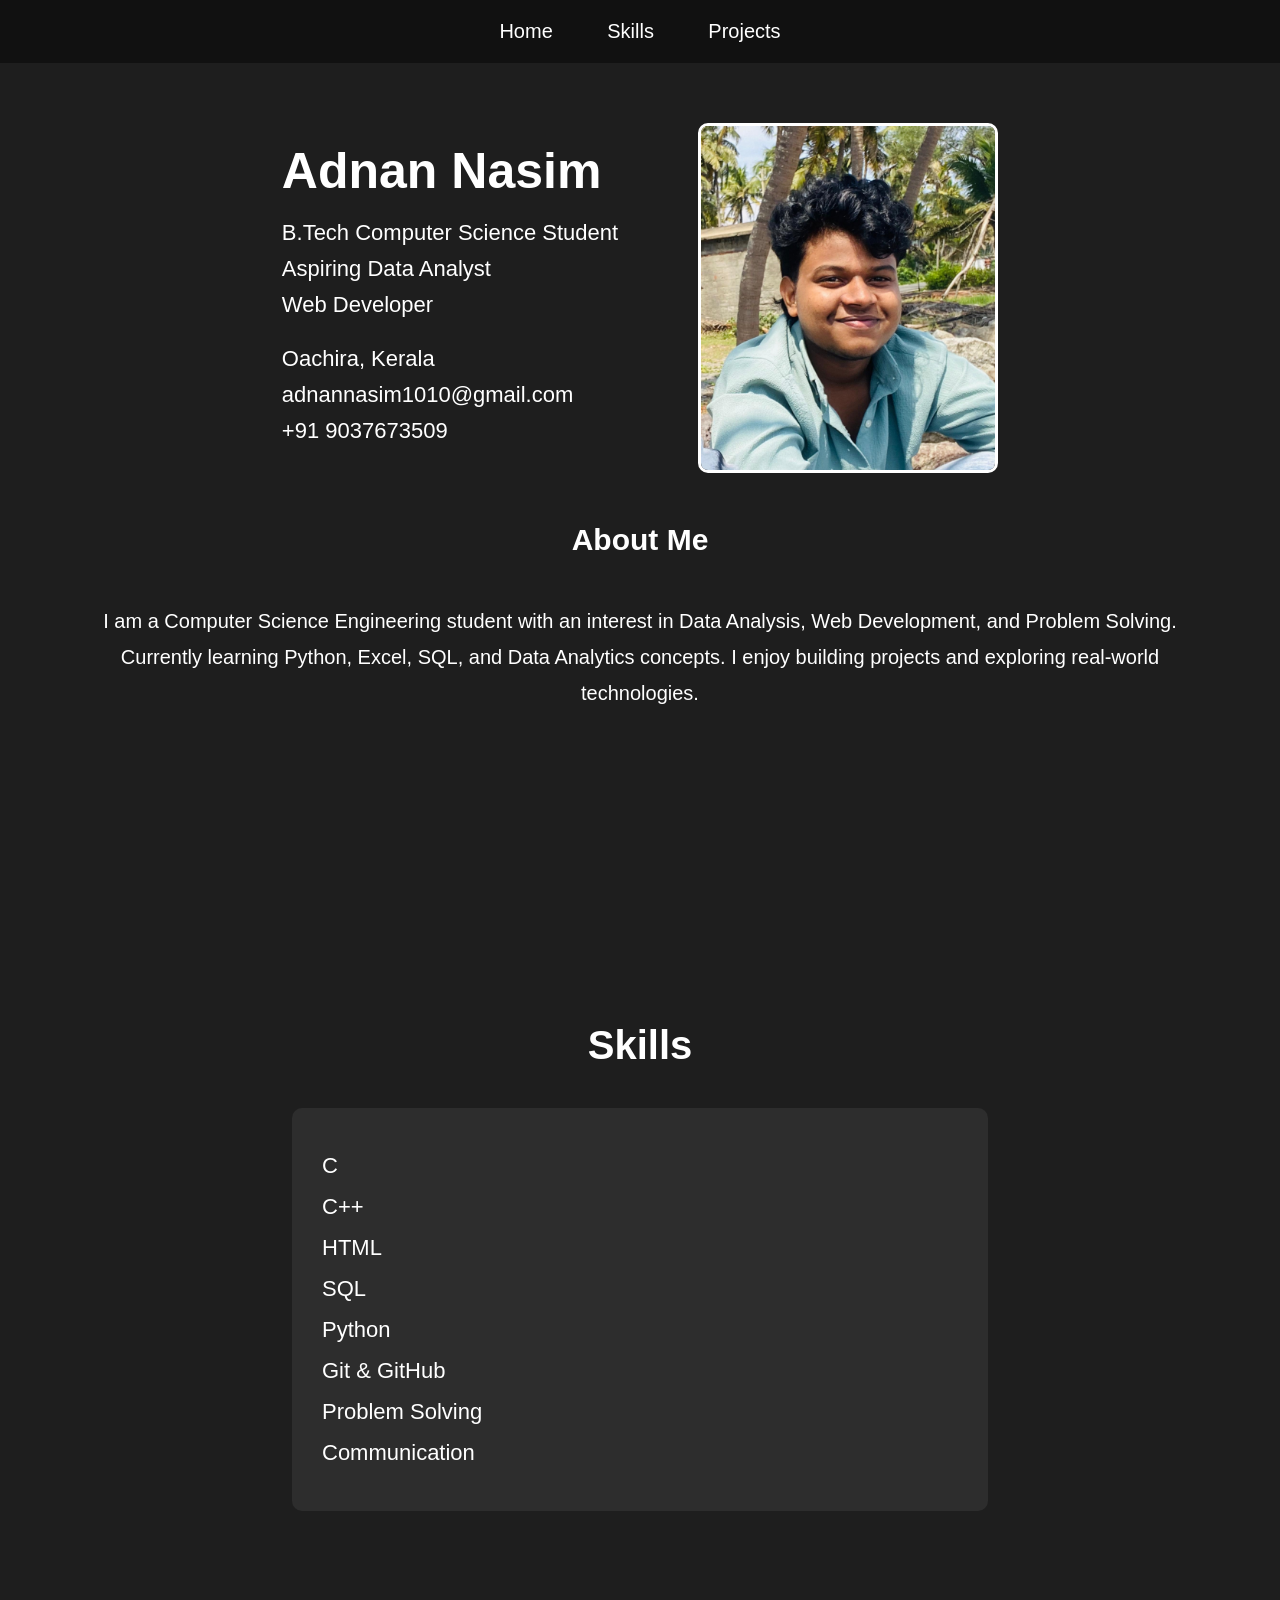
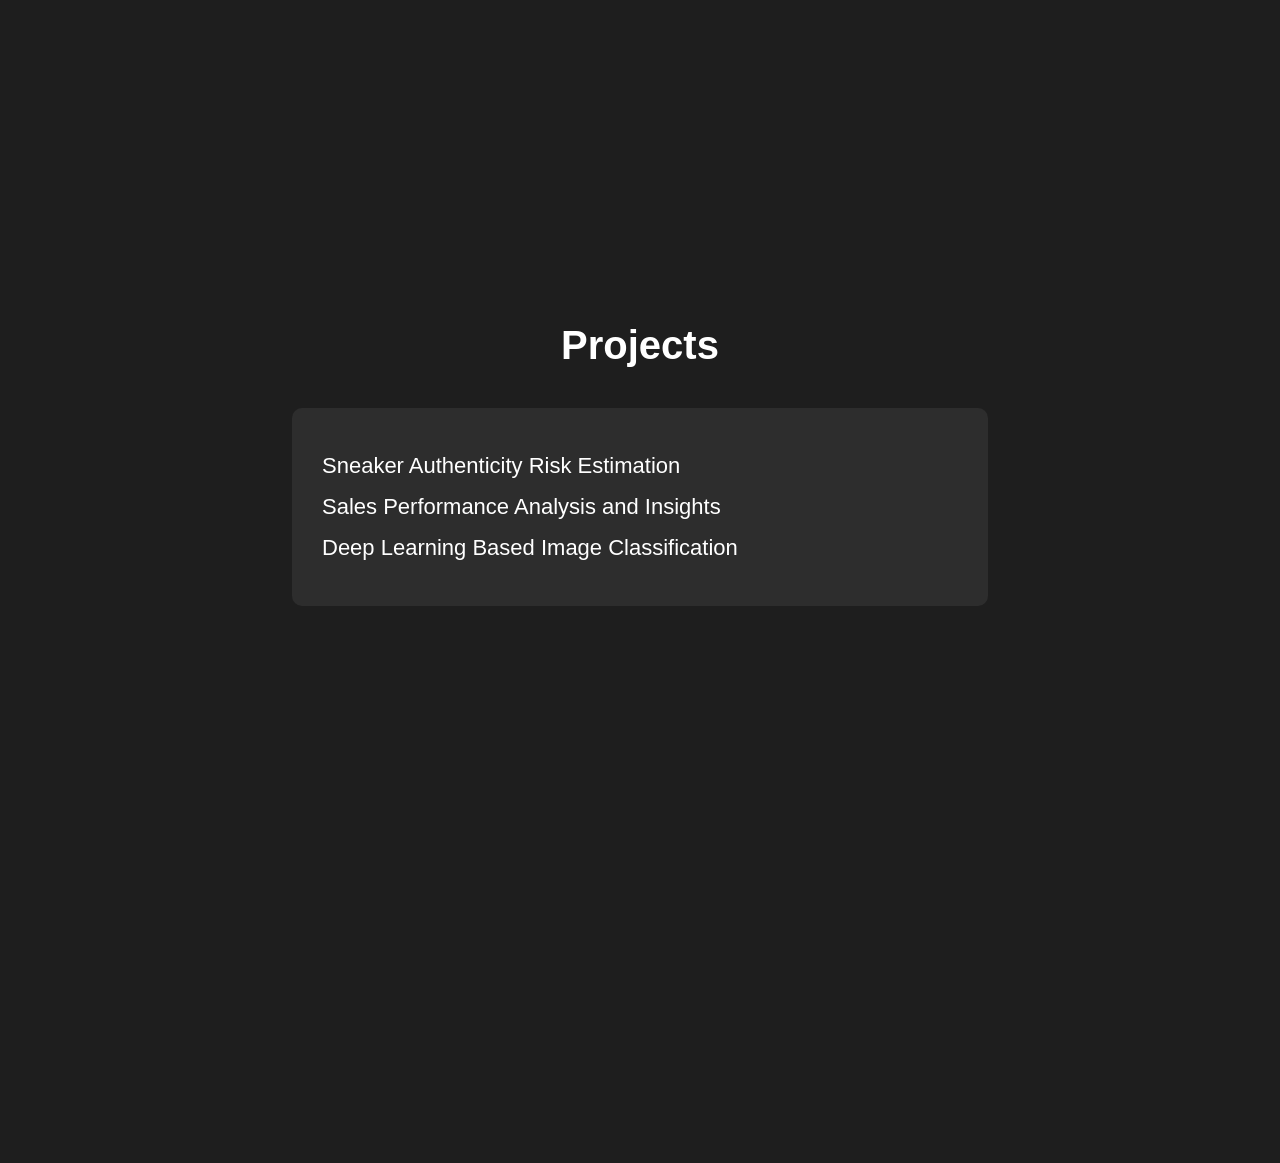
<file: index.html>
<!DOCTYPE html>
<html lang="en">
<head>
    <meta charset="UTF-8">
    <meta name="viewport" content="width=device-width, initial-scale=1.0">
    <title>Adnan Nasim Portfolio</title>

    <style>

        *{
            margin:0;
            padding:0;
            box-sizing:border-box;
            font-family: Arial, sans-serif;
        }

        body{
            background-color:#1e1e1e;
            color:white;
        }


        nav{
            background-color:#111;
            padding:20px;
            text-align:center;
            position:sticky;
            top:0;
        }

        nav a{
            color:white;
            text-decoration:none;
            margin:0 25px;
            font-size:20px;
        }

        nav a:hover{
            color:yellow;
        }


        section{
            min-height:100vh;
            padding:60px;
        }


        .home-container{
            display:flex;
            justify-content:center;
            align-items:center;
            gap:80px;
            flex-wrap:wrap;
        }

        .home-text h1{
            font-size:50px;
            margin-bottom:20px;
        }

        .home-text p{
            font-size:22px;
            margin-bottom:10px;
        }

        .image-box{
            width:300px;
            height:350px;
            border:3px solid white;
            overflow:hidden;
            border-radius:10px;
        }

        .image-box img{
            width:100%;
            height:100%;
            object-fit:cover;
        }

        .about{
            margin-top:40px;
            text-align:center;
            line-height:1.8;
            font-size:20px;
        }


        #skills h1,
        #projects h1{
            text-align:center;
            margin-bottom:40px;
            font-size:40px;
        }

        .box{
            background-color:#2d2d2d;
            width:60%;
            margin:auto;
            padding:30px;
            border-radius:10px;
        }

        ul{
            list-style:none;
        }

        li{
            font-size:22px;
            margin:15px 0;
        }

    </style>
</head>

<body>

    <nav>
        <a href="#home">Home</a>
        <a href="#skills">Skills</a>
        <a href="#projects">Projects</a>
    </nav>

    <section id="home">

        <div class="home-container">

            <div class="home-text">

                <h1>Adnan Nasim</h1>

                <p>B.Tech Computer Science Student</p>
                <p>Aspiring Data Analyst</p>
                <p>Web Developer</p>

                <br>

                <p> Oachira, Kerala</p>
                <p> adnannasim1010@gmail.com</p>
                <p> +91 9037673509</p>

            </div>

            <div class="image-box">

                <img src="WhatsApp Image 2026-05-23 at 11.26.41 AM.jpeg" alt="Adnan Photo">

            </div>

        </div>

        <div class="about">

            <h2>About Me</h2>

            <br>

            <p>
                I am a Computer Science Engineering student with an interest
                in Data Analysis, Web Development, and Problem Solving.
                Currently learning Python, Excel, SQL, and Data Analytics concepts.
                I enjoy building projects and exploring real-world technologies.
            </p>

        </div>

    </section>


    <section id="skills">

        <h1>Skills</h1>

        <div class="box">

            <ul>
                <li>C</li>
                <li>C++</li>
                <li>HTML</li>
                <li>SQL</li>
                <li>Python</li>
                <li>Git & GitHub</li>
                <li>Problem Solving</li>
                <li>Communication</li>
            </ul>

        </div>

    </section>

    <section id="projects">

        <h1>Projects</h1>

        <div class="box">

            <ul>
                <li>Sneaker Authenticity Risk Estimation</li>
                <li>Sales Performance Analysis and Insights</li>
                <li>Deep Learning Based Image Classification</li>
            </ul>

        </div>

    </section>

</body>
</html>
</file>
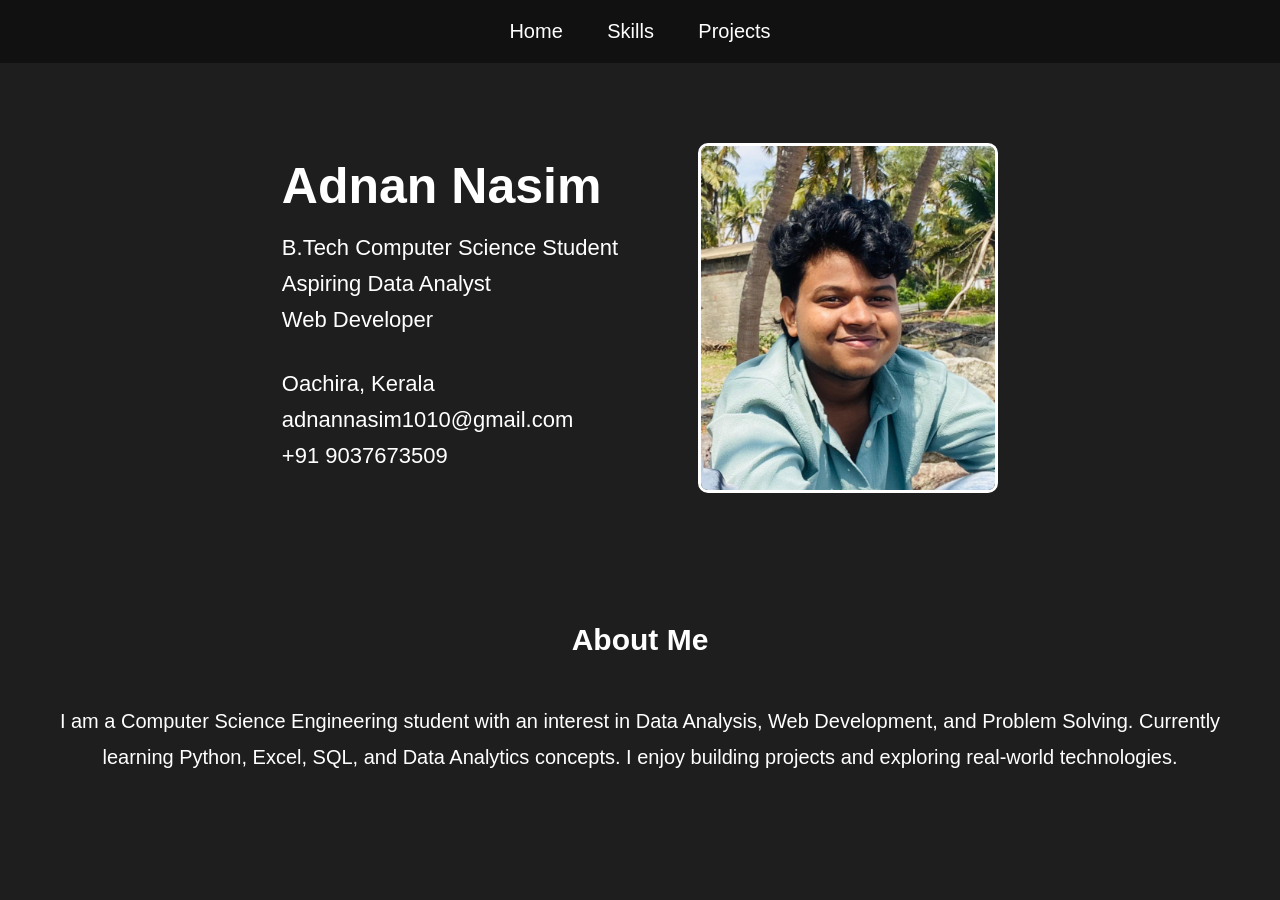
<file: Portfolio.html>
<!DOCTYPE html>
<html lang="en">
<head>
    <meta charset="UTF-8">
    <meta name="viewport" content="width=device-width, initial-scale=1.0">
    <title>Home</title>

    <style>

        *{
            margin:0;
            padding:0;
            box-sizing:border-box;
            font-family: Arial, sans-serif;
        }

        body{
            background:#1e1e1e;
            color:white;
        }

        nav{
            background:#111;
            padding:20px;
            text-align:center;
        }

        nav a{
            color:white;
            text-decoration:none;
            margin:0 20px;
            font-size:20px;
        }

        nav a:hover{
            color:yellow;
        }

        .container{
            display:flex;
            justify-content:center;
            align-items:center;
            gap:80px;
            flex-wrap:wrap;
            padding:80px;
        }

        .text h1{
            font-size:50px;
            margin-bottom:20px;
        }

        .text p{
            font-size:22px;
            margin:10px 0;
        }

        .image-box{
            width:300px;
            height:350px;
            border:3px solid white;
            border-radius:10px;
            overflow:hidden;
        }

        .image-box img{
            width:100%;
            height:100%;
            object-fit:cover;
        }

        .about{
            text-align:center;
            padding:40px;
            font-size:20px;
            line-height:1.8;
        }

    </style>
</head>

<body>

    <nav>
    <a href="portfolio.html">Home</a>
    <a href="skill.html">Skills</a>
    <a href="project.html">Projects</a>
</nav>

    <div class="container">
        <div class="text">
            <h1>Adnan Nasim</h1>
            <p>B.Tech Computer Science Student</p>
            <p>Aspiring Data Analyst</p>
            <p>Web Developer</p><br>
            <p> Oachira, Kerala</p>
            <p> adnannasim1010@gmail.com</p>
            <p> +91 9037673509</p>
        </div>
        <div class="image-box">
        <img src="WhatsApp Image 2026-05-23 at 11.26.41 AM.jpeg" alt="Adnan Photo">
        </div>
    </div>
    <div class="about">
        <h2>About Me</h2>
        <br>
        <p>I am a Computer Science Engineering student with an interest
            in Data Analysis, Web Development, and Problem Solving.
            Currently learning Python, Excel, SQL, and Data Analytics concepts.
             I enjoy building projects and exploring real-world technologies.
        </p>

    </div>

</body>
</html>
</file>
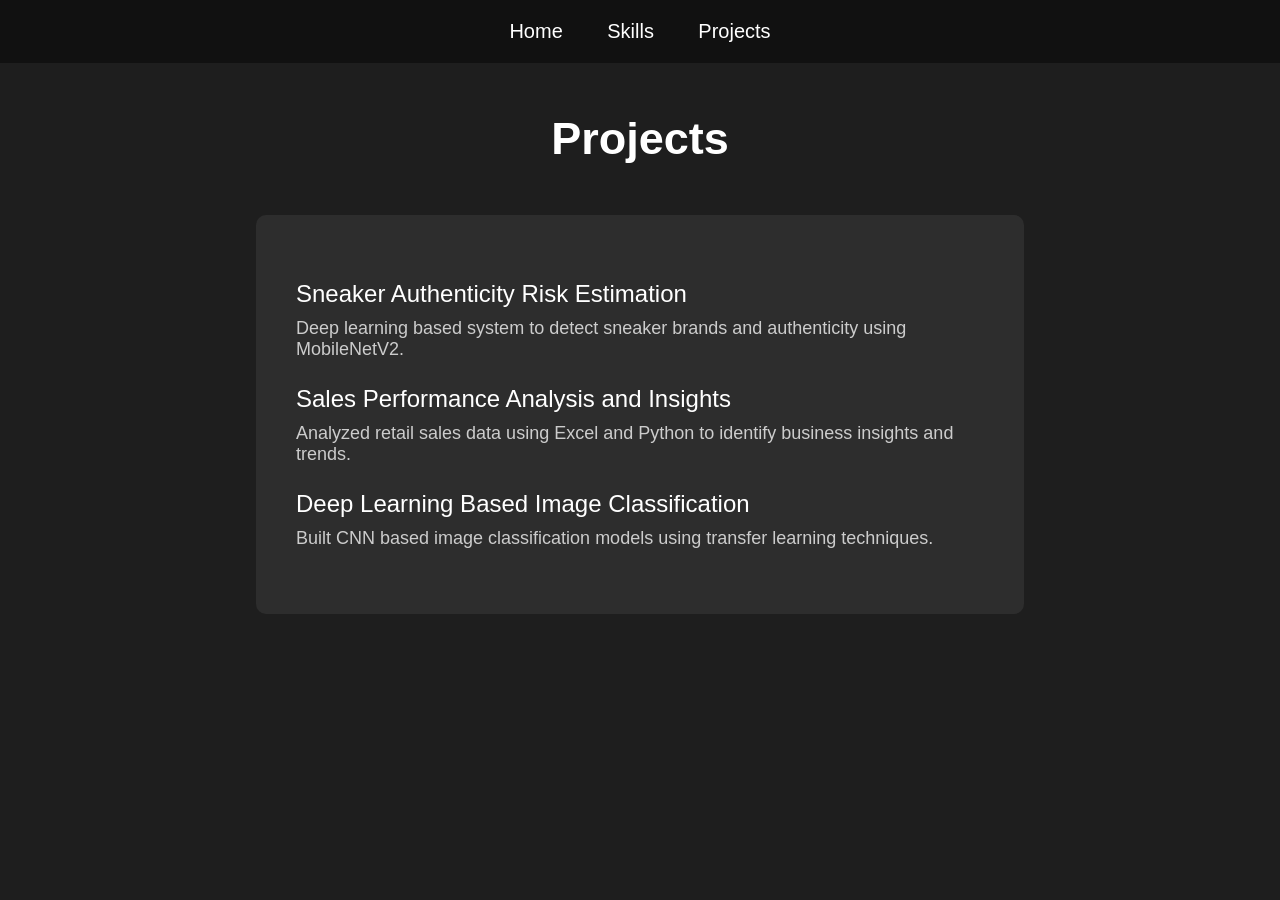
<file: project.html>
<!DOCTYPE html>
<html lang="en">
<head>
    <meta charset="UTF-8">
    <meta name="viewport" content="width=device-width, initial-scale=1.0">
    <title>Projects</title>

    <style>

        *{
            margin:0;
            padding:0;
            box-sizing:border-box;
            font-family: Arial, sans-serif;
        }

        body{
            background:#1e1e1e;
            color:white;
        }

        nav{
            background:#111;
            padding:20px;
            text-align:center;
        }

        nav a{
            color:white;
            text-decoration:none;
            margin:0 20px;
            font-size:20px;
        }

        nav a:hover{
            color:yellow;
        }

        h1{
            text-align:center;
            margin-top:50px;
            font-size:45px;
        }

        .box{
            width:60%;
            margin:50px auto;
            background:#2d2d2d;
            padding:40px;
            border-radius:10px;
        }

        ul{
            list-style:none;
        }

        li{
            margin:25px 0;
            font-size:24px;
        }

        p{
            margin-top:10px;
            font-size:18px;
            color:#ccc;
        }

    </style>
</head>

<body>

    <nav>
        <a href="Portfolio.html">Home</a>
        <a href="skill.html">Skills</a>
        <a href="project.html">Projects</a>
    </nav>

    <h1>Projects</h1>

    <div class="box">
     <ul>

     <li>Sneaker Authenticity Risk Estimation
                <p>
                    Deep learning based system to detect sneaker brands
                    and authenticity using MobileNetV2.
                </p>
            </li>

            <li>
                Sales Performance Analysis and Insights
                <p>
                    Analyzed retail sales data using Excel and Python
                    to identify business insights and trends.
                </p>
            </li>

            <li>
                Deep Learning Based Image Classification
                <p>
                    Built CNN based image classification models
                    using transfer learning techniques.
                </p>
            </li>

        </ul>

    </div>

</body>
</html>
</file>
